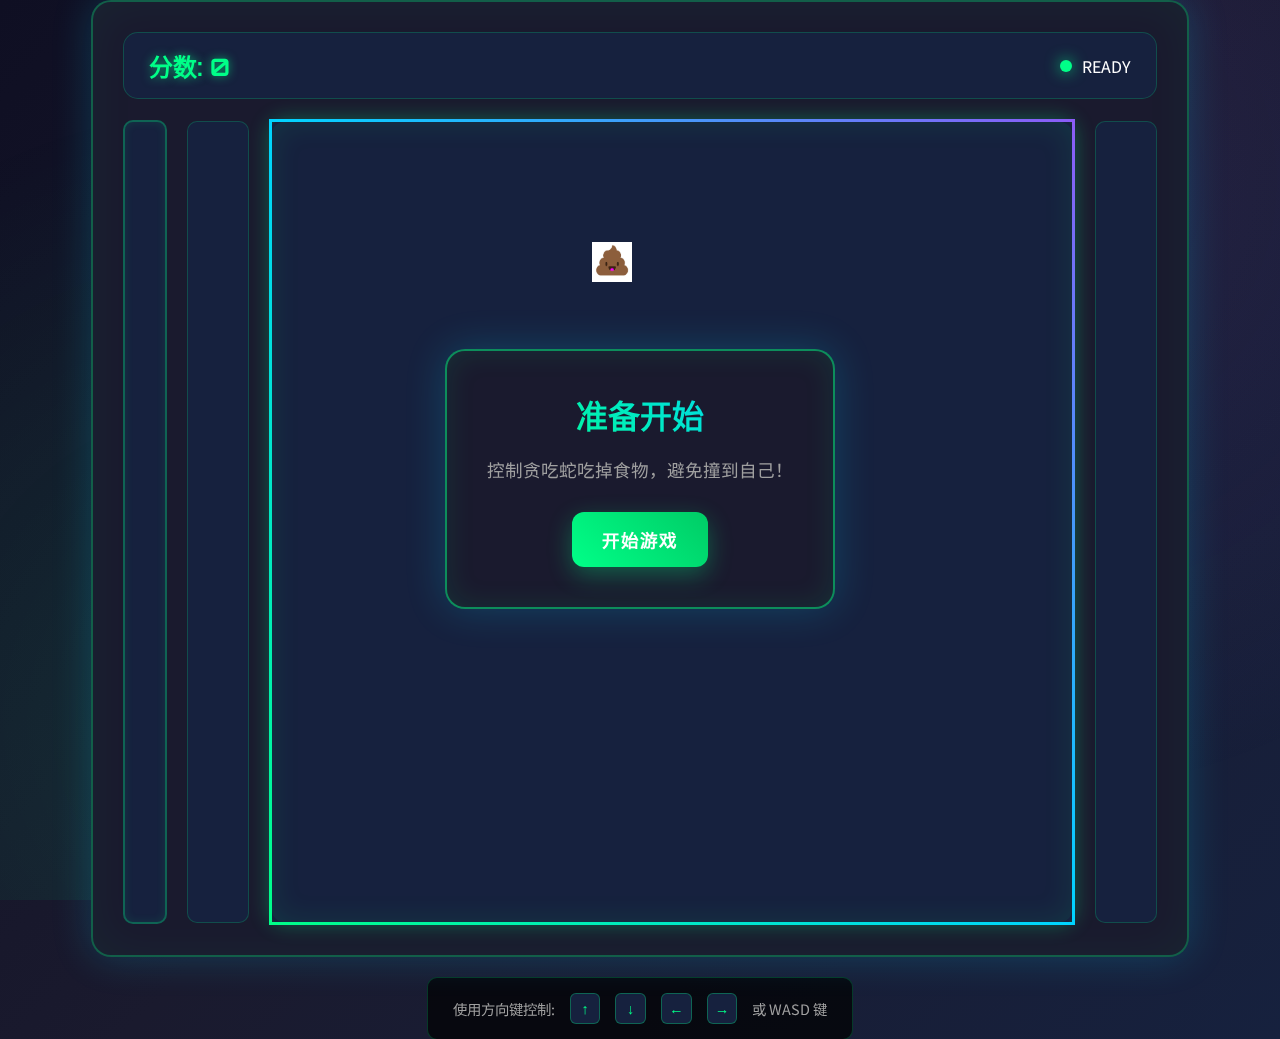
<file: game/贪吃蛇/开始游戏.html>
<!DOCTYPE html>
<html lang="zh-CN">
<head>
    <meta charset="UTF-8">
    <meta name="viewport" content="width=device-width, initial-scale=1.0">
    <title>🐍 贪吃的宇楠 - 经典贪吃蛇游戏</title>
    <link href="https://fonts.googleapis.com/css2?family=Orbitron:wght@400;700;900&family=Noto+Sans+SC:wght@400;700&display=swap" rel="stylesheet">
    <style>
        /* ===========================================
           现代化贪吃蛇游戏样式系统
           =========================================== */

        /* 重置默认样式 */
        * {
            margin: 0;
            padding: 0;
            box-sizing: border-box;
        }

        /* CSS变量 - 游戏主题色 */
        :root {
            --primary-green: #00ff88;
            --dark-green: #00cc66;
            --neon-blue: #00d4ff;
            --electric-purple: #8b5cf6;
            --danger-red: #ff4757;
            --warning-orange: #ffa726;
            --bg-dark: #0f0f23;
            --bg-card: #1a1a2e;
            --bg-game: #16213e;
            --text-primary: #ffffff;
            --text-secondary: #a0a0a0;
            --shadow-neon: 0 0 20px rgba(0, 255, 136, 0.3);
            --shadow-glow: 0 0 40px rgba(0, 212, 255, 0.2);
        }

        /* 页面整体布局 */
        body {
            background: linear-gradient(135deg, var(--bg-dark) 0%, #1a1a2e 50%, #16213e 100%);
            min-height: 100vh;
            display: flex;
            flex-direction: column;
            align-items: center;
            justify-content: center;
            font-family: 'Noto Sans SC', sans-serif;
            color: var(--text-primary);
            overflow: hidden;
            position: relative;
        }

        /* 背景动画效果 */
        body::before {
            content: '';
            position: fixed;
            top: 0;
            left: 0;
            width: 100%;
            height: 100%;
            background: 
                radial-gradient(circle at 20% 80%, rgba(0, 255, 136, 0.1) 0%, transparent 50%),
                radial-gradient(circle at 80% 20%, rgba(139, 92, 246, 0.1) 0%, transparent 50%);
            pointer-events: none;
            z-index: -1;
        }

        /* 游戏标题 */
        .game-title {
            position: absolute;
            top: 20px;
            left: 50%;
            transform: translateX(-50%);
            font-family: 'Orbitron', monospace;
            font-size: 2.5rem;
            font-weight: 900;
            background: linear-gradient(45deg, var(--primary-green), var(--neon-blue));
            -webkit-background-clip: text;
            -webkit-text-fill-color: transparent;
            background-clip: text;
            text-shadow: 0 0 30px rgba(0, 255, 136, 0.5);
            animation: titleGlow 2s ease-in-out infinite alternate;
        }

        @keyframes titleGlow {
            0% { text-shadow: 0 0 30px rgba(0, 255, 136, 0.5); }
            100% { text-shadow: 0 0 50px rgba(0, 255, 136, 0.8), 0 0 70px rgba(0, 212, 255, 0.3); }
        }

        /* 游戏主容器 */
        #game-container {
            position: relative;
            background: var(--bg-card);
            border-radius: 20px;
            padding: 30px;
            box-shadow: 
                var(--shadow-glow),
                inset 0 0 50px rgba(0, 255, 136, 0.05);
            border: 2px solid rgba(0, 255, 136, 0.3);
            backdrop-filter: blur(10px);
        }

        /* 游戏信息栏 */
        .game-info {
            display: flex;
            justify-content: space-between;
            align-items: center;
            margin-bottom: 20px;
            background: var(--bg-game);
            padding: 15px 25px;
            border-radius: 15px;
            border: 1px solid rgba(0, 255, 136, 0.2);
        }

        /* 分数显示 */
        #score {
            font-family: 'Orbitron', monospace;
            font-size: 1.5rem;
            font-weight: 700;
            color: var(--primary-green);
            text-shadow: 0 0 10px rgba(0, 255, 136, 0.6);
            animation: scoreGlow 1.5s ease-in-out infinite alternate;
        }

        @keyframes scoreGlow {
            0% { color: var(--primary-green); }
            100% { color: var(--neon-blue); }
        }

        /* 游戏状态指示器 */
        .game-status {
            display: flex;
            align-items: center;
            gap: 10px;
        }

        .status-dot {
            width: 12px;
            height: 12px;
            border-radius: 50%;
            background: var(--primary-green);
            box-shadow: 0 0 15px rgba(0, 255, 136, 0.8);
            animation: statusPulse 2s infinite;
        }

        @keyframes statusPulse {
            0%, 100% { transform: scale(1); opacity: 1; }
            50% { transform: scale(1.2); opacity: 0.7; }
        }

        /* 游戏区域布局 */
        .game-area {
            display: flex;
            align-items: center;
            gap: 20px;
            position: relative;
        }

        /* 进度条样式 */
        #progress-bar {
            background: var(--bg-game);
            border-radius: 10px;
            border: 2px solid rgba(0, 255, 136, 0.3);
            box-shadow: inset 0 0 10px rgba(0, 255, 136, 0.1);
        }

        /* 侧边文本区域 */
        #left-text, #right-text {
            background: var(--bg-game);
            border-radius: 10px;
            border: 1px solid rgba(0, 255, 136, 0.2);
        }

        /* 主游戏画布 */
        #game-canvas {
            border: 3px solid;
            border-image: linear-gradient(45deg, var(--primary-green), var(--neon-blue), var(--electric-purple)) 1;
            background: var(--bg-game);
            border-radius: 15px;
            box-shadow: 
                var(--shadow-neon),
                inset 0 0 30px rgba(0, 255, 136, 0.1);
            position: relative;
        }

        #game-canvas::before {
            content: '';
            position: absolute;
            top: -3px;
            left: -3px;
            right: -3px;
            bottom: -3px;
            border-radius: 15px;
            background: linear-gradient(45deg, var(--primary-green), var(--neon-blue), var(--electric-purple));
            z-index: -1;
            animation: borderGlow 3s linear infinite;
        }

        @keyframes borderGlow {
            0%, 100% { opacity: 0.8; }
            50% { opacity: 1; }
        }

        /* 按钮通用样式 */
        .game-btn {
            font-family: 'Orbitron', monospace;
            font-size: 1.1rem;
            font-weight: 700;
            padding: 15px 30px;
            border: none;
            border-radius: 12px;
            cursor: pointer;
            text-transform: uppercase;
            letter-spacing: 1px;
            transition: all 0.3s ease;
            position: relative;
            overflow: hidden;
        }

        .game-btn::before {
            content: '';
            position: absolute;
            top: 0;
            left: -100%;
            width: 100%;
            height: 100%;
            background: linear-gradient(90deg, transparent, rgba(255, 255, 255, 0.2), transparent);
            transition: left 0.5s;
        }

        .game-btn:hover::before {
            left: 100%;
        }

        /* 开始按钮样式 */
        .start-btn {
            background: linear-gradient(45deg, var(--primary-green), var(--dark-green));
            color: white;
            box-shadow: 0 8px 25px rgba(0, 255, 136, 0.3);
        }

        .start-btn:hover {
            transform: translateY(-3px);
            box-shadow: 0 12px 35px rgba(0, 255, 136, 0.4);
            background: linear-gradient(45deg, var(--dark-green), var(--primary-green));
        }

        /* 重新开始按钮样式 */
        .restart-btn {
            background: linear-gradient(45deg, var(--danger-red), #ff3742);
            color: white;
            box-shadow: 0 8px 25px rgba(255, 71, 87, 0.3);
        }

        .restart-btn:hover {
            transform: translateY(-3px);
            box-shadow: 0 12px 35px rgba(255, 71, 87, 0.4);
        }

        /* 游戏弹窗样式 */
        .game-modal {
            display: none;
            position: absolute;
            top: 50%;
            left: 50%;
            transform: translate(-50%, -50%);
            background: var(--bg-card);
            border: 2px solid rgba(0, 255, 136, 0.5);
            border-radius: 20px;
            padding: 40px;
            text-align: center;
            box-shadow: 
                var(--shadow-glow),
                inset 0 0 30px rgba(0, 255, 136, 0.1);
            backdrop-filter: blur(15px);
            z-index: 100;
        }

        .game-modal.show {
            display: block;
            animation: modalSlideIn 0.5s ease-out;
        }

        @keyframes modalSlideIn {
            0% {
                opacity: 0;
                transform: translate(-50%, -60%);
            }
            100% {
                opacity: 1;
                transform: translate(-50%, -50%);
            }
        }

        /* 弹窗标题 */
        .modal-title {
            font-family: 'Orbitron', monospace;
            font-size: 2rem;
            font-weight: 900;
            margin-bottom: 20px;
            background: linear-gradient(45deg, var(--primary-green), var(--neon-blue));
            -webkit-background-clip: text;
            -webkit-text-fill-color: transparent;
            background-clip: text;
        }

        /* 最终分数显示 */
        #final-score {
            font-size: 1.3rem;
            color: var(--warning-orange);
            margin-bottom: 30px;
            font-weight: 600;
        }

        /* 游戏说明 */
        .game-instructions {
            margin-top: 20px;
            background: rgba(0, 0, 0, 0.7);
            padding: 15px 25px;
            border-radius: 10px;
            font-size: 0.9rem;
            color: var(--text-secondary);
            border: 1px solid rgba(0, 255, 136, 0.2);
            opacity: 1;
            transition: opacity 0.5s ease, transform 0.5s ease;
        }

        .game-instructions.fade-out {
            opacity: 0.3;
            transform: scale(0.95);
        }

        .game-instructions.hidden {
            display: none;
        }

        .controls-hint {
            display: flex;
            align-items: center;
            gap: 15px;
            justify-content: center;
        }

        .control-key {
            background: var(--bg-game);
            padding: 5px 10px;
            border-radius: 6px;
            font-family: 'Orbitron', monospace;
            font-weight: 600;
            color: var(--primary-green);
            border: 1px solid rgba(0, 255, 136, 0.3);
            min-width: 30px;
            text-align: center;
        }

        /* 隐藏的图片资源 */
        .hidden-images {
            display: none;
        }

        /* 响应式设计 */
        @media (max-width: 1200px) {
            .game-title {
                font-size: 2rem;
                top: 10px;
            }
            
            #game-container {
                padding: 20px;
            }
            
            .game-area {
                flex-direction: column;
                gap: 15px;
            }
        }

        @media (max-width: 768px) {
            .game-title {
                font-size: 1.5rem;
            }
            
            .game-info {
                flex-direction: column;
                gap: 10px;
            }
            
            #score {
                font-size: 1.2rem;
            }
            
            .game-btn {
                font-size: 1rem;
                padding: 12px 25px;
            }
            
                         .game-instructions {
                 font-size: 0.8rem;
                 padding: 10px 15px;
                 margin-top: 15px;
             }
             
             .controls-hint {
                 flex-direction: column;
                 gap: 10px;
             }
             
             .controls-hint > span {
                 font-size: 0.75rem;
             }
        }

        /* 加载动画 */
        @keyframes gameLoad {
            0% {
                opacity: 0;
                transform: scale(0.9);
            }
            100% {
                opacity: 1;
                transform: scale(1);
            }
        }

        #game-container {
            animation: gameLoad 0.8s ease-out;
        }
    </style>
</head>
<body>
    <!-- 游戏标题 -->
    <h1 class="game-title">🐍 贪吃的宇楠</h1>

    <!-- 隐藏的图片资源 -->
    <div class="hidden-images">
        <img id="snake-head" src="pic/snake-head.png" alt="蛇头">
    </div>

    <!-- 游戏主容器 -->
    <div id="game-container">
        <!-- 游戏信息栏 -->
        <div class="game-info">
            <div id="score">分数: 0</div>
            <div class="game-status">
                <div class="status-dot"></div>
                <span>READY</span>
            </div>
        </div>

        <!-- 游戏区域 -->
        <div class="game-area">
            <canvas id="progress-bar" width="40" height="800"></canvas>
            <canvas id="left-text" width="60" height="800"></canvas>
            <canvas id="game-canvas" width="800" height="800"></canvas>
            <canvas id="right-text" width="60" height="800"></canvas>
            <canvas id="tip-text" style="position: absolute; left: -400px; bottom: 10px;"></canvas>
        </div>

        <!-- 游戏开始菜单 -->
        <div id="start-menu" class="game-modal">
            <h2 class="modal-title">准备开始</h2>
            <p style="margin-bottom: 30px; color: var(--text-secondary); font-size: 1.1rem;">
                控制贪吃蛇吃掉食物，避免撞到自己！
            </p>
            <button id="start-btn" class="game-btn start-btn">开始游戏</button>
        </div>

        <!-- 游戏结束弹窗 -->
        <div id="game-over" class="game-modal">
            <h2 class="modal-title">游戏结束</h2>
            <p id="final-score">最终分数: 0</p>
            <button id="restart-btn" class="game-btn restart-btn">重新开始</button>
        </div>
    </div>

    <!-- 游戏控制说明 -->
    <div class="game-instructions" id="game-instructions">
        <div class="controls-hint">
            <span>使用方向键控制:</span>
            <div class="control-key">↑</div>
            <div class="control-key">↓</div>
            <div class="control-key">←</div>
            <div class="control-key">→</div>
            <span>或 WASD 键</span>
        </div>
    </div>

    <!-- 游戏逻辑脚本 -->
    <script src="game.js"></script>
    
    <!-- 控制说明管理脚本 -->
    <script>
        document.addEventListener('DOMContentLoaded', function() {
            const gameInstructions = document.getElementById('game-instructions');
            const startMenu = document.getElementById('start-menu');
            const gameOver = document.getElementById('game-over');
            
            // 监听游戏开始
            const startBtn = document.getElementById('start-btn');
            if (startBtn) {
                startBtn.addEventListener('click', function() {
                    // 游戏开始时让控制说明淡出
                    setTimeout(() => {
                        if (gameInstructions) {
                            gameInstructions.classList.add('fade-out');
                        }
                    }, 2000); // 2秒后开始淡出
                    
                    // 5秒后完全隐藏
                    setTimeout(() => {
                        if (gameInstructions) {
                            gameInstructions.classList.add('hidden');
                        }
                    }, 8000);
                });
            }
            
            // 游戏结束时重新显示控制说明
            const restartBtn = document.getElementById('restart-btn');
            if (restartBtn) {
                restartBtn.addEventListener('click', function() {
                    if (gameInstructions) {
                        gameInstructions.classList.remove('fade-out', 'hidden');
                    }
                });
            }
            
            // 检测任意按键开始游戏时也触发淡出
            document.addEventListener('keydown', function(e) {
                if (['ArrowUp', 'ArrowDown', 'ArrowLeft', 'ArrowRight', 'w', 'a', 's', 'd', 'W', 'A', 'S', 'D'].includes(e.key)) {
                    // 如果游戏还没开始，按键后淡出说明
                    if (startMenu && startMenu.style.display !== 'none' && !startMenu.classList.contains('show')) {
                        setTimeout(() => {
                            if (gameInstructions && !gameInstructions.classList.contains('fade-out')) {
                                gameInstructions.classList.add('fade-out');
                            }
                        }, 1000);
                    }
                }
            });
        });
    </script>
</body>
</html>
</file>
